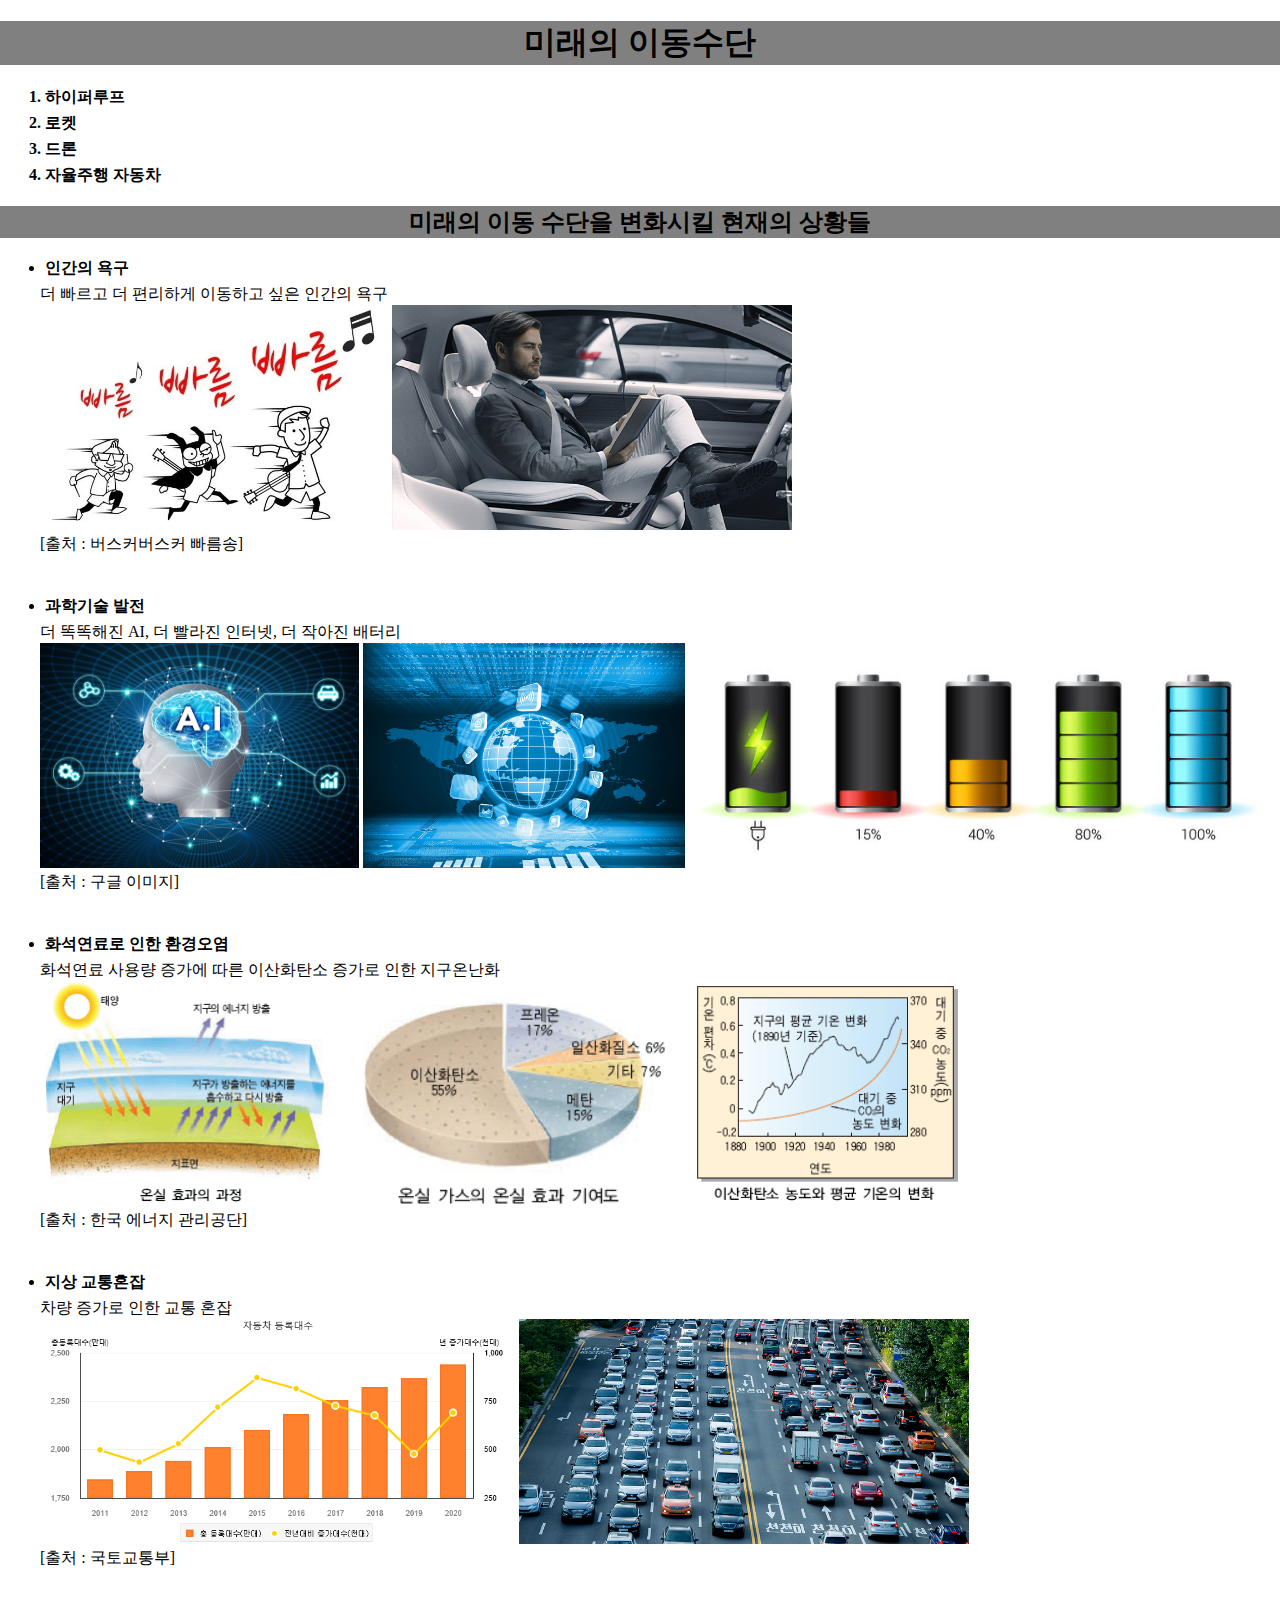
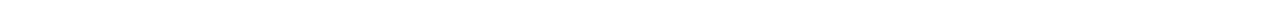
<file: index.html>
<!DOCTYPE html>
<html>
<head>
<meta charset="UTF-8">
<title>미래의 이동수단</title>
<link rel="stylesheet" type="text/css" href="style.css">
</head>
<body>
<h1><a href='index.html'>미래의 이동수단</a></h1>

<ol>
	<li><a href='1.html'>하이퍼루프</a></li>
	<li><a href='2.html'>로켓</a></li>
	<li><a href='3.html'>드론</a></li>
	<li><a href='4.html'>자율주행 자동차</a></li>
</ol>

<h2>미래의 이동 수단을 변화시킬 현재의 상황들</h2>
<p>
	<ul>
		<li>인간의 욕구</li>
		더 빠르고 더 편리하게 이동하고 싶은 인간의 욕구<br>
		<img src="image/fast.jpeg">
		<img src="image/easy.jpg"><br>
		<span>[출처 : 버스커버스커 빠름송]</span><br><br><br>

		<li>과학기술 발전</li>
		더 똑똑해진 AI, 더 빨라진 인터넷, 더 작아진 배터리<br>
		<img src="image/AI.jpg">
		<img src="image/internet.jpg">
		<img src="image/battery.jpg"><br>
		<span>[출처 : 구글 이미지]</span><br><br><br>

		<li>화석연료로 인한 환경오염</li>
		화석연료 사용량 증가에 따른 이산화탄소 증가로 인한 지구온난화<br>
		<img src="image/global_warming1.gif">
		<img src="image/global_warming2.gif">
		<img src="image/global_warming3.gif"><br>
		<span>[출처 : 한국 에너지 관리공단]</span><br><br><br>

		<li>지상 교통혼잡</li>
		차량 증가로 인한 교통 혼잡<br>
		<img src="image/cars_number.png">
		<img src="image/traffic.png"><br>
		<span>[출처 : 국토교통부]</span><br><br><br>
	</ul>	


</p>
</body>
</html>
</file>
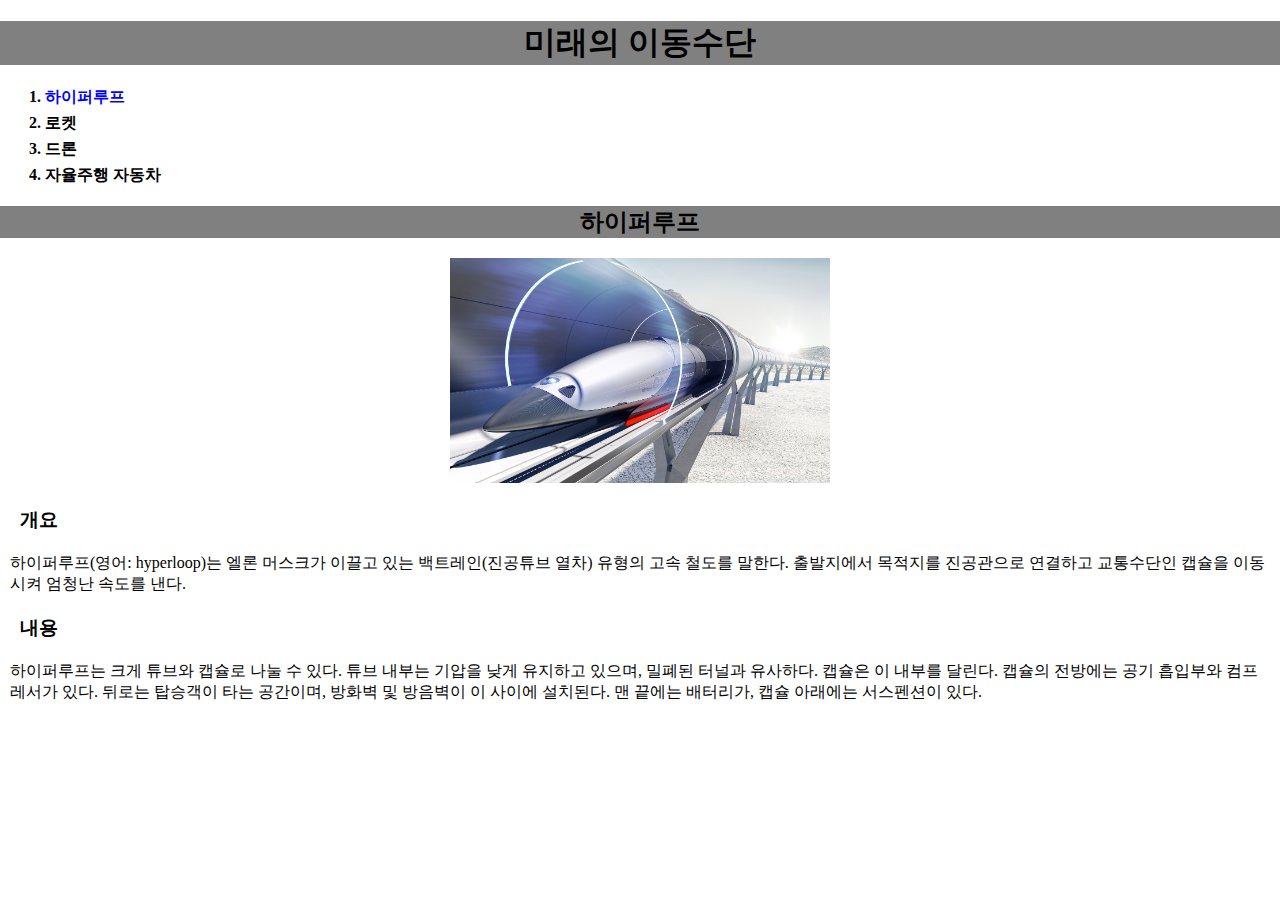
<file: 1.html>
<!DOCTYPE html>
<html>
<head>
<meta charset="UTF-8">
<title>미래의 이동수단</title>
<link rel="stylesheet" type="text/css" href="style.css">
</head>
<body>
<h1><a href='index.html'>미래의 이동수단</a></h1>

<ol>
	<li><a href='1.html' id='selected'>하이퍼루프</a></li>
	<li><a href='2.html'>로켓</a></li>
	<li><a href='3.html'>드론</a></li>
	<li><a href='4.html'>자율주행 자동차</a></li>
</ol>

<h2>하이퍼루프</h2>
<div>
	<img src="image/hyperloop.jpg">
</div>
<h3>개요</h3>
<p>하이퍼루프(영어: hyperloop)는 엘론 머스크가 이끌고 있는 백트레인(진공튜브 열차) 유형의 고속 철도를 말한다. 출발지에서 목적지를 진공관으로 연결하고 교통수단인 캡슐을 이동시켜 엄청난 속도를 낸다.</p>
<h3>내용</h3>
<p>하이퍼루프는 크게 튜브와 캡슐로 나눌 수 있다. 튜브 내부는 기압을 낮게 유지하고 있으며, 밀폐된 터널과 유사하다. 캡슐은 이 내부를 달린다. 캡슐의 전방에는 공기 흡입부와 컴프레서가 있다. 뒤로는 탑승객이 타는 공간이며, 방화벽 및 방음벽이 이 사이에 설치된다. 맨 끝에는 배터리가, 캡슐 아래에는 서스펜션이 있다.</p>
</body>
</html>
</file>
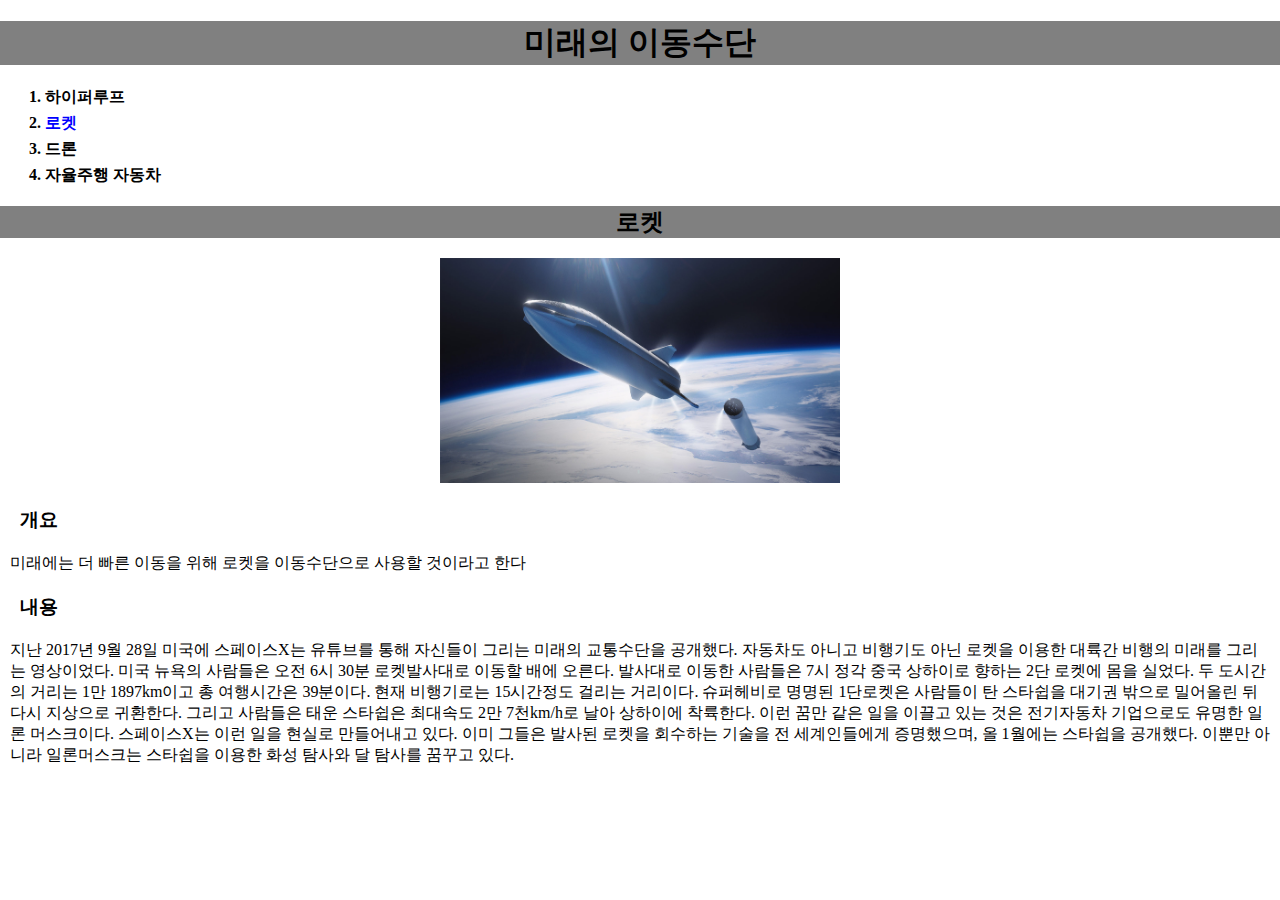
<file: 2.html>
<!DOCTYPE html>
<html>
<head>
<meta charset="UTF-8">
<title>미래의 이동수단</title>
<link rel="stylesheet" type="text/css" href="style.css">
</head>
<body>
<h1><a href='index.html'>미래의 이동수단</a></h1>

<ol>
	<li><a href='1.html'>하이퍼루프</a></li>
	<li><a href='2.html' id='selected'>로켓</a></li>
	<li><a href='3.html'>드론</a></li>
	<li><a href='4.html'>자율주행 자동차</a></li>
</ol>

<h2>로켓</h2>
<div>
	<img src="image/rocket.jpg">
</div>
<h3>개요</h3>
<p>미래에는 더 빠른 이동을 위해 로켓을 이동수단으로 사용할 것이라고 한다</p>
<h3>내용</h3>
<p>지난 2017년 9월 28일 미국에 스페이스X는 유튜브를 통해 자신들이 그리는 미래의 교통수단을 공개했다.

자동차도 아니고 비행기도 아닌 로켓을 이용한 대륙간 비행의 미래를 그리는 영상이었다.

미국 뉴욕의 사람들은 오전 6시 30분 로켓발사대로 이동할 배에 오른다. 발사대로 이동한 사람들은 7시 정각 중국 상하이로 향하는 2단 로켓에 몸을 실었다.

두 도시간의 거리는 1만 1897km이고 총 여행시간은 39분이다. 현재 비행기로는 15시간정도 걸리는 거리이다.

슈퍼헤비로 명명된 1단로켓은 사람들이 탄 스타쉽을 대기권 밖으로 밀어올린 뒤 다시 지상으로 귀환한다.

그리고 사람들은 태운 스타쉽은 최대속도 2만 7천km/h로 날아 상하이에 착륙한다.

이런 꿈만 같은 일을 이끌고 있는 것은 전기자동차 기업으로도 유명한 일론 머스크이다.

스페이스X는 이런 일을 현실로 만들어내고 있다. 이미 그들은 발사된 로켓을 회수하는 기술을 전 세계인들에게 증명했으며, 올 1월에는 스타쉽을 공개했다.

이뿐만 아니라 일론머스크는 스타쉽을 이용한 화성 탐사와 달 탐사를 꿈꾸고 있다.
</p>
</body>
</html>
</file>
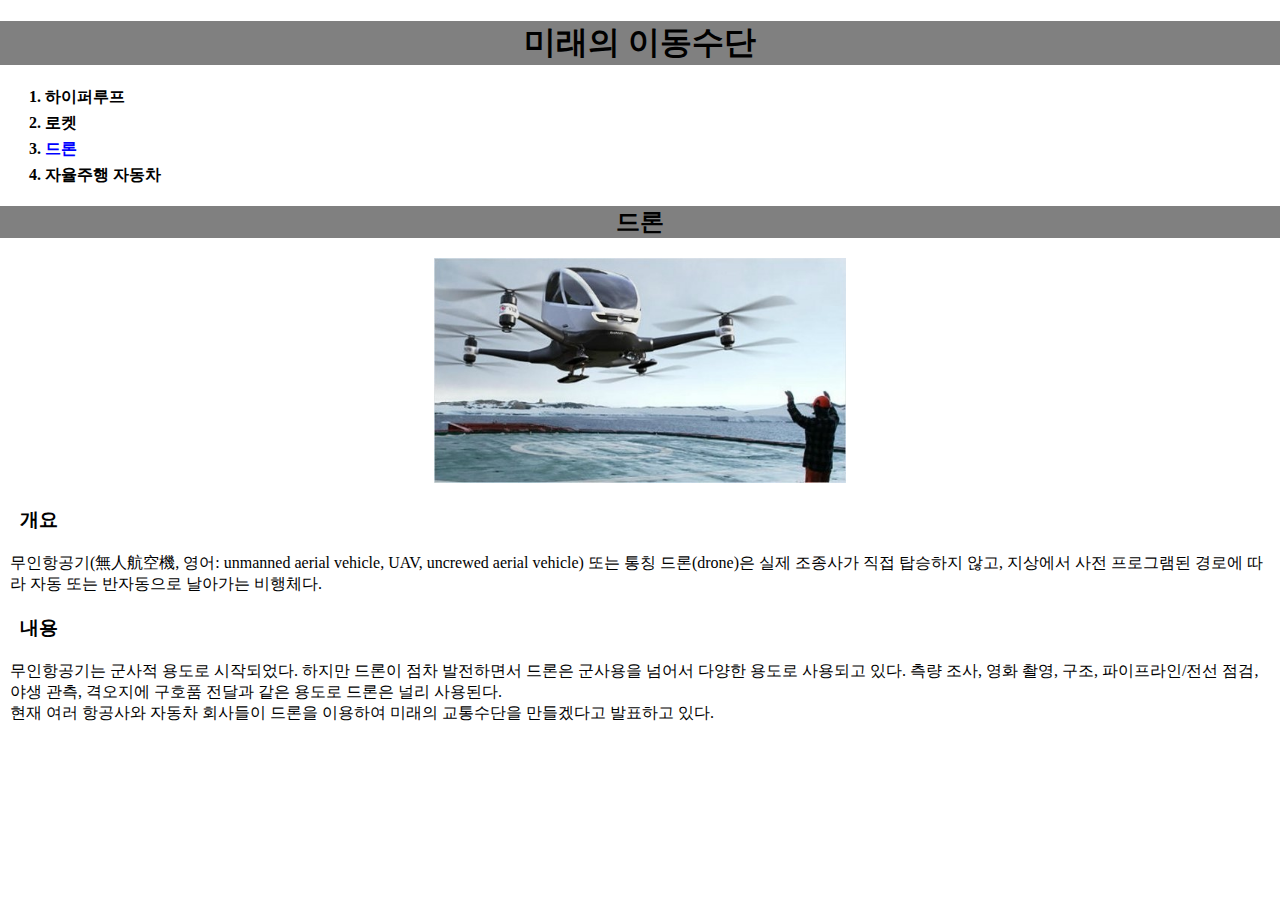
<file: 3.html>
<!DOCTYPE html>
<html>
<head>
<meta charset="UTF-8">
<title>미래의 이동수단</title>
<link rel="stylesheet" type="text/css" href="style.css">
</head>
<body>
<h1><a href='index.html'>미래의 이동수단</a></h1>

<ol>
	<li><a href='1.html'>하이퍼루프</a></li>
	<li><a href='2.html'>로켓</a></li>
	<li><a href='3.html' id='selected'>드론</a></li>
	<li><a href='4.html'>자율주행 자동차</a></li>
</ol>

<h2>드론</h2>
<div>
	<img src="image/drone.jpg">
</div>
<h3>개요</h3>
<p>무인항공기(無人航空機, 영어: unmanned aerial vehicle, UAV, uncrewed aerial vehicle) 또는 통칭 드론(drone)은 실제 조종사가 직접 탑승하지 않고, 지상에서 사전 프로그램된 경로에 따라 자동 또는 반자동으로 날아가는 비행체다.</p>
<h3>내용</h3>
<p>무인항공기는 군사적 용도로 시작되었다. 하지만 드론이 점차 발전하면서 드론은 군사용을 넘어서 다양한 용도로 사용되고 있다. 측량 조사, 영화 촬영, 구조, 파이프라인/전선 점검, 야생 관측, 격오지에 구호품 전달과 같은 용도로 드론은 널리 사용된다.<br>현재 여러 항공사와 자동차 회사들이 드론을 이용하여 미래의 교통수단을 만들겠다고 발표하고 있다.</p>
</body>
</html>
</file>
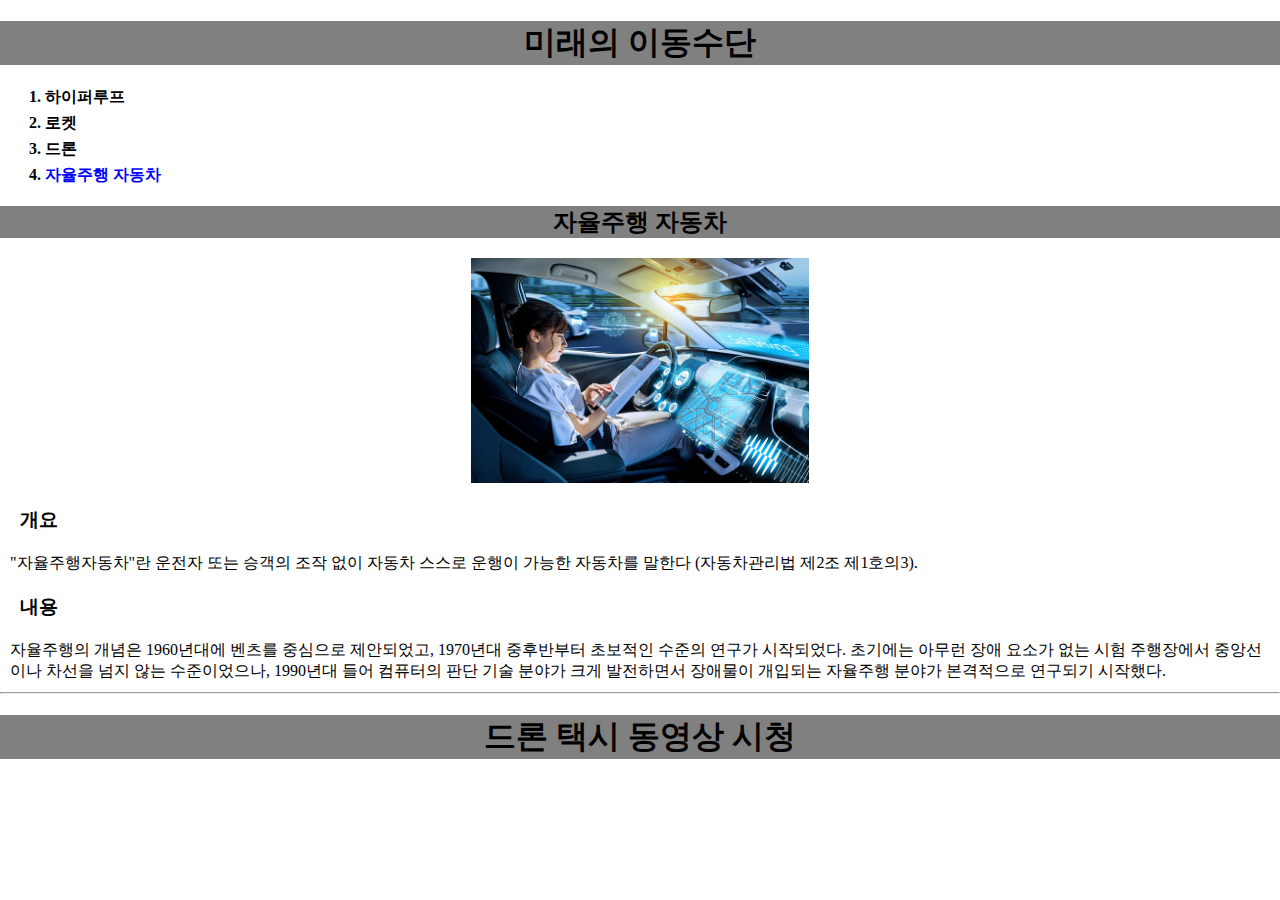
<file: 4.html>
<!DOCTYPE html>
<html>
<head>
<meta charset="UTF-8">
<title>미래의 이동수단</title>
<link rel="stylesheet" type="text/css" href="style.css">
</head>
<body>
<h1><a href='index.html'>미래의 이동수단</a></h1>
<ol>
	<li><a href='1.html'>하이퍼루프</a></li>
	<li><a href='2.html'>로켓</a></li>
	<li><a href='3.html'>드론</a></li>
	<li><a href='4.html' id='selected'>자율주행 자동차</a></li>
</ol>

<h2>자율주행 자동차</h2>
<div>
	<img src="image/self_driving.jpg">
</div>
<h3>개요</h3>
<p>"자율주행자동차"란 운전자 또는 승객의 조작 없이 자동차 스스로 운행이 가능한 자동차를 말한다 (자동차관리법 제2조 제1호의3).</p>
<h3>내용</h3>
<p>자율주행의 개념은 1960년대에 벤츠를 중심으로 제안되었고, 1970년대 중후반부터 초보적인 수준의 연구가 시작되었다. 초기에는 아무런 장애 요소가 없는 시험 주행장에서 중앙선이나 차선을 넘지 않는 수준이었으나, 1990년대 들어 컴퓨터의 판단 기술 분야가 크게 발전하면서 장애물이 개입되는 자율주행 분야가 본격적으로 연구되기 시작했다.</p>

<hr>
<div>
<h1><a href="5.html">드론 택시 동영상 시청</a></h1>
</div>
</body>
</html>
</file>
<file: style.css>
body{
		margin-left: 0px;
		margin-right: 0px;

	}
	h1,h2 {
		text-align: center;
		background-color: gray;
	}
	h3{
		margin: 20px; 
	}
	p{
		margin: 10px; 
	}
	a {
		color: black;
		text-decoration: none;
	}
	#selected {
		color: blue;
	}
	li{
		font-weight: bold; 
		margin: 5px;
	}
	div {
		text-align: center;
	}

	img{
		height: 25vh;
		width: auto;
	}
	video {
		width: 80vw;
		height: auto;
	}
</file>
